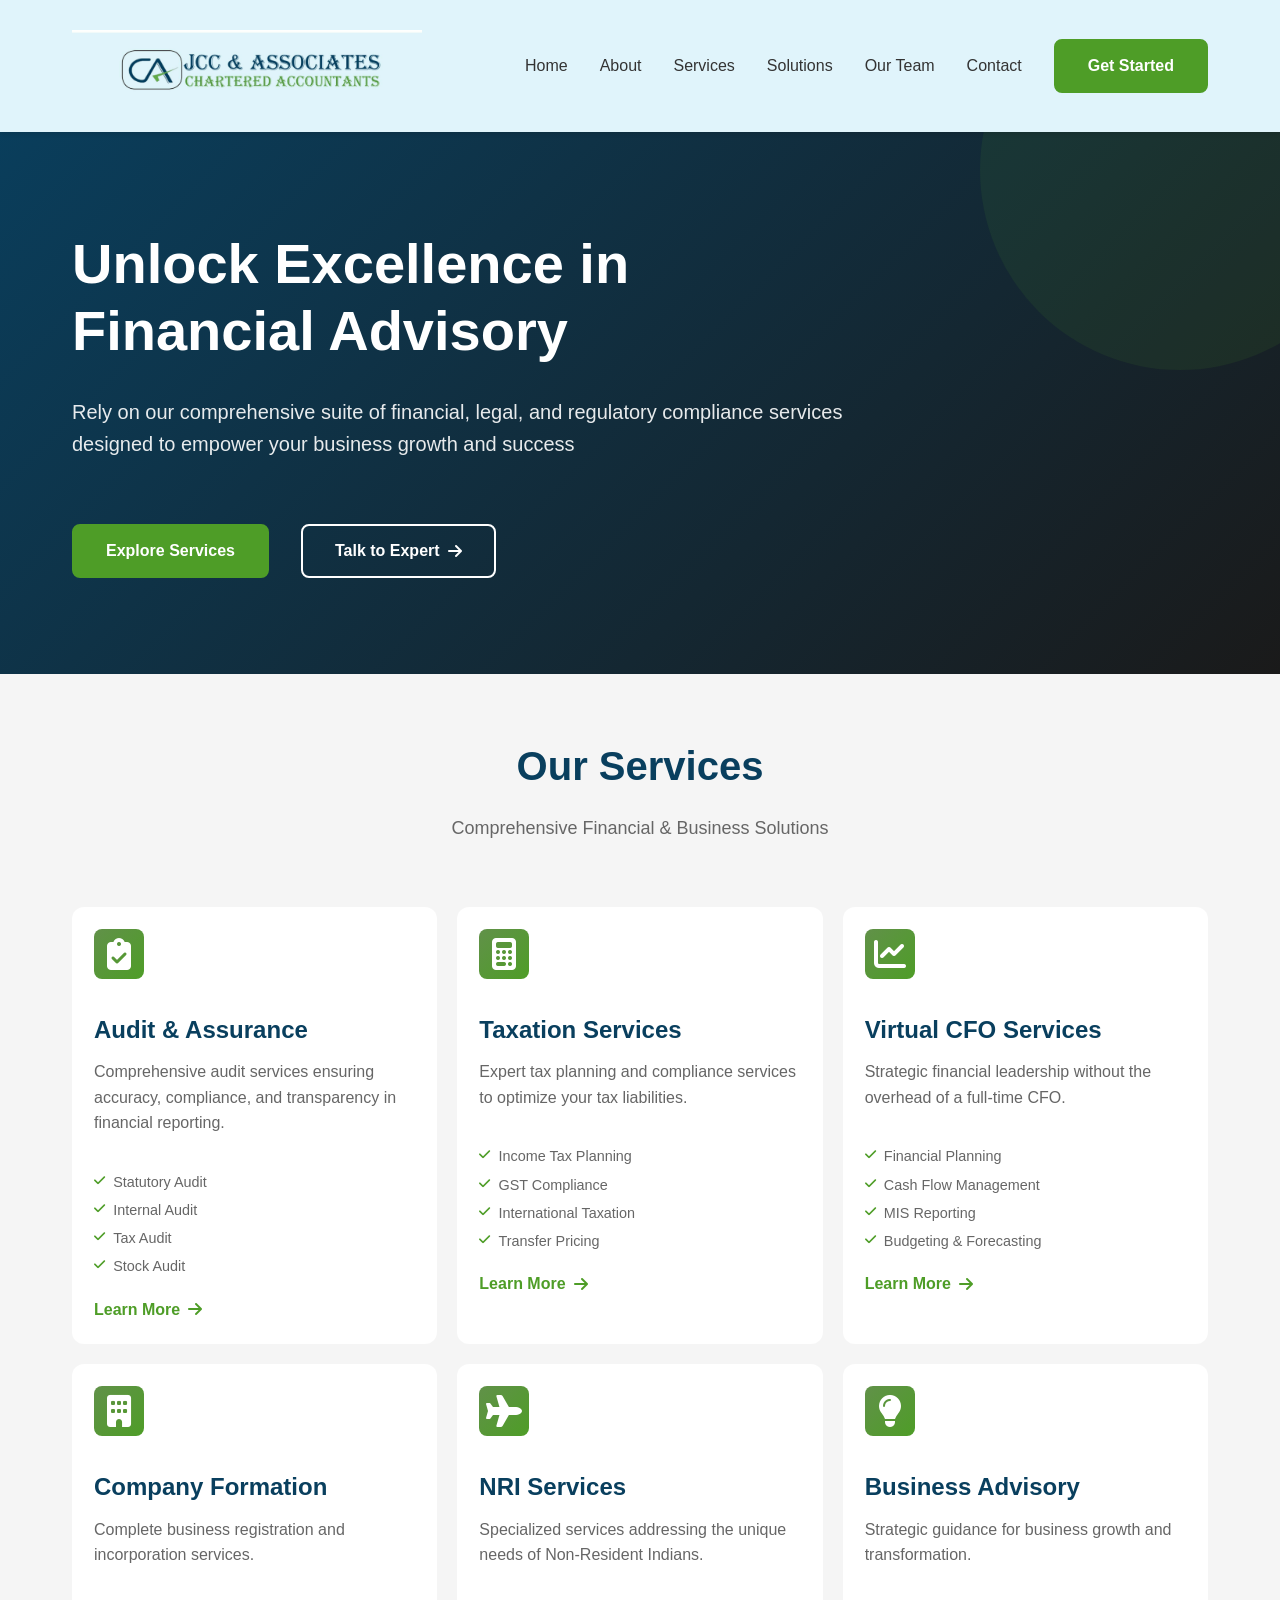
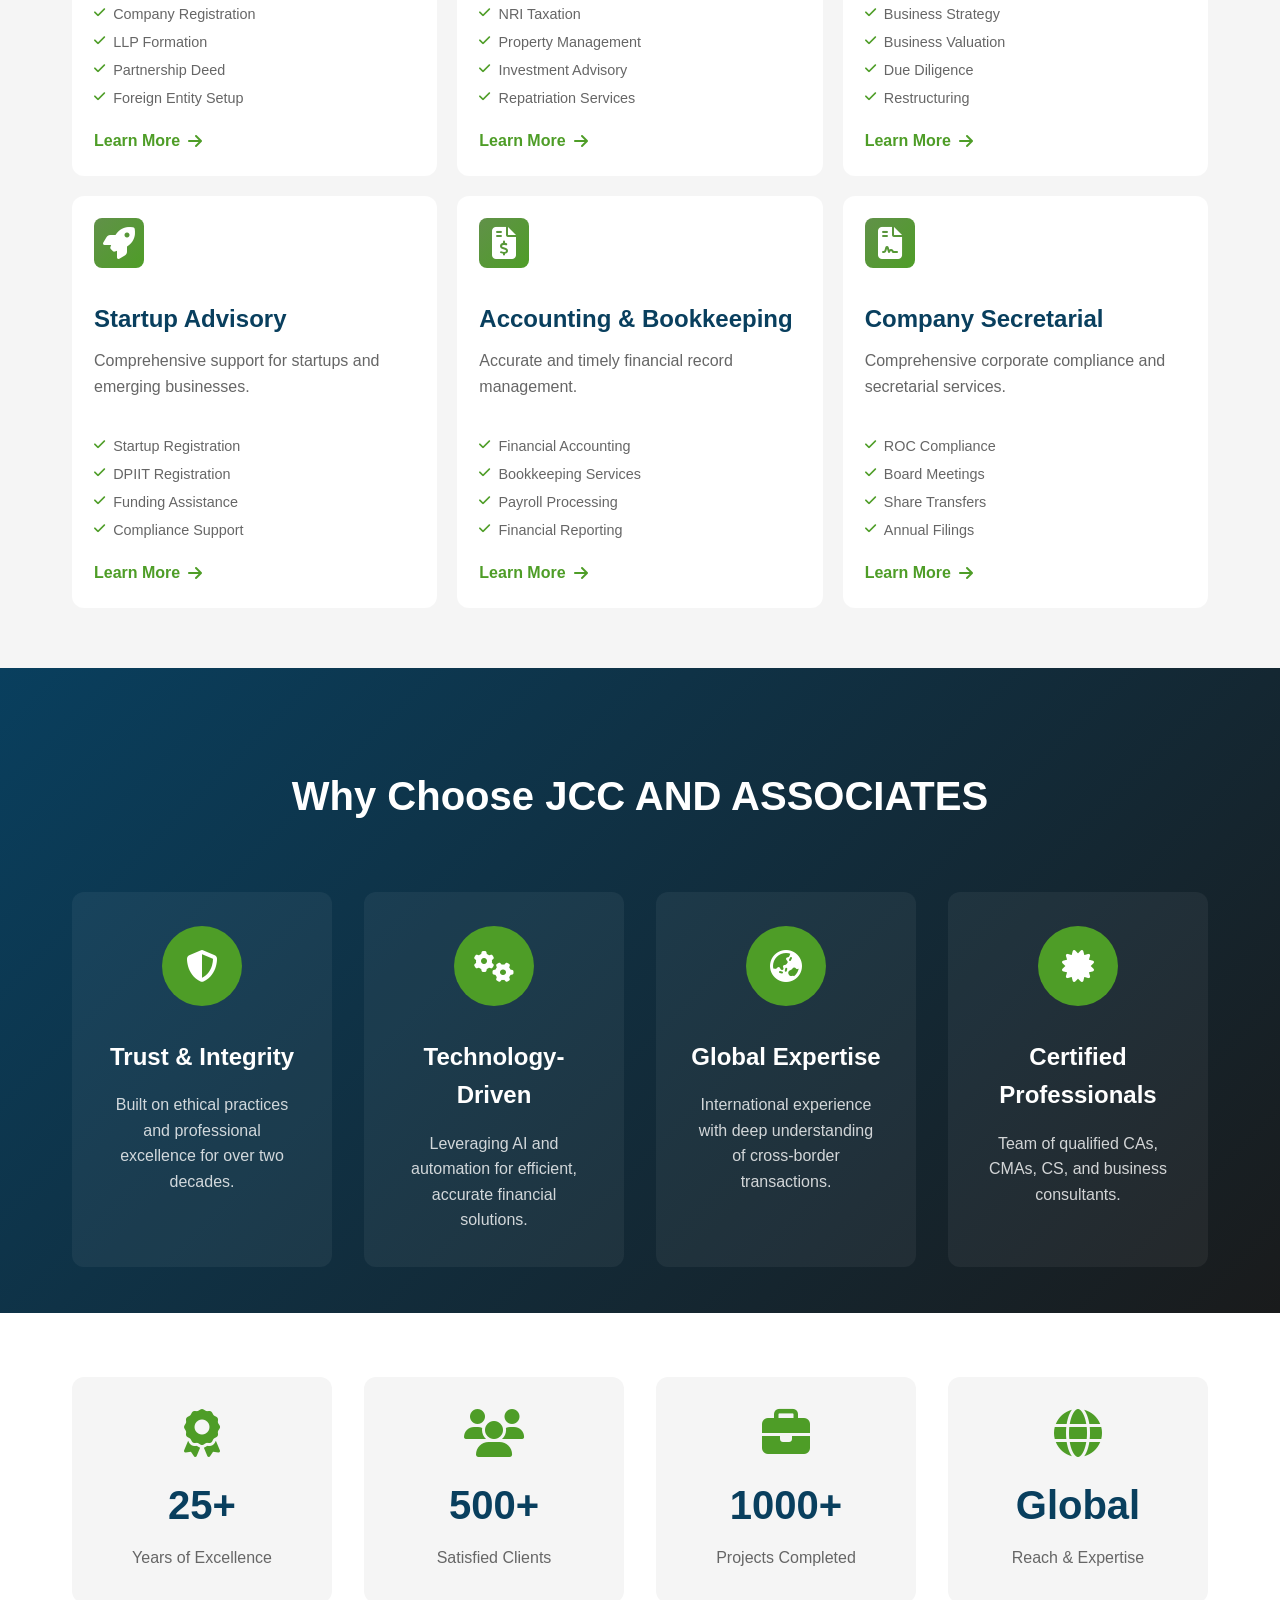
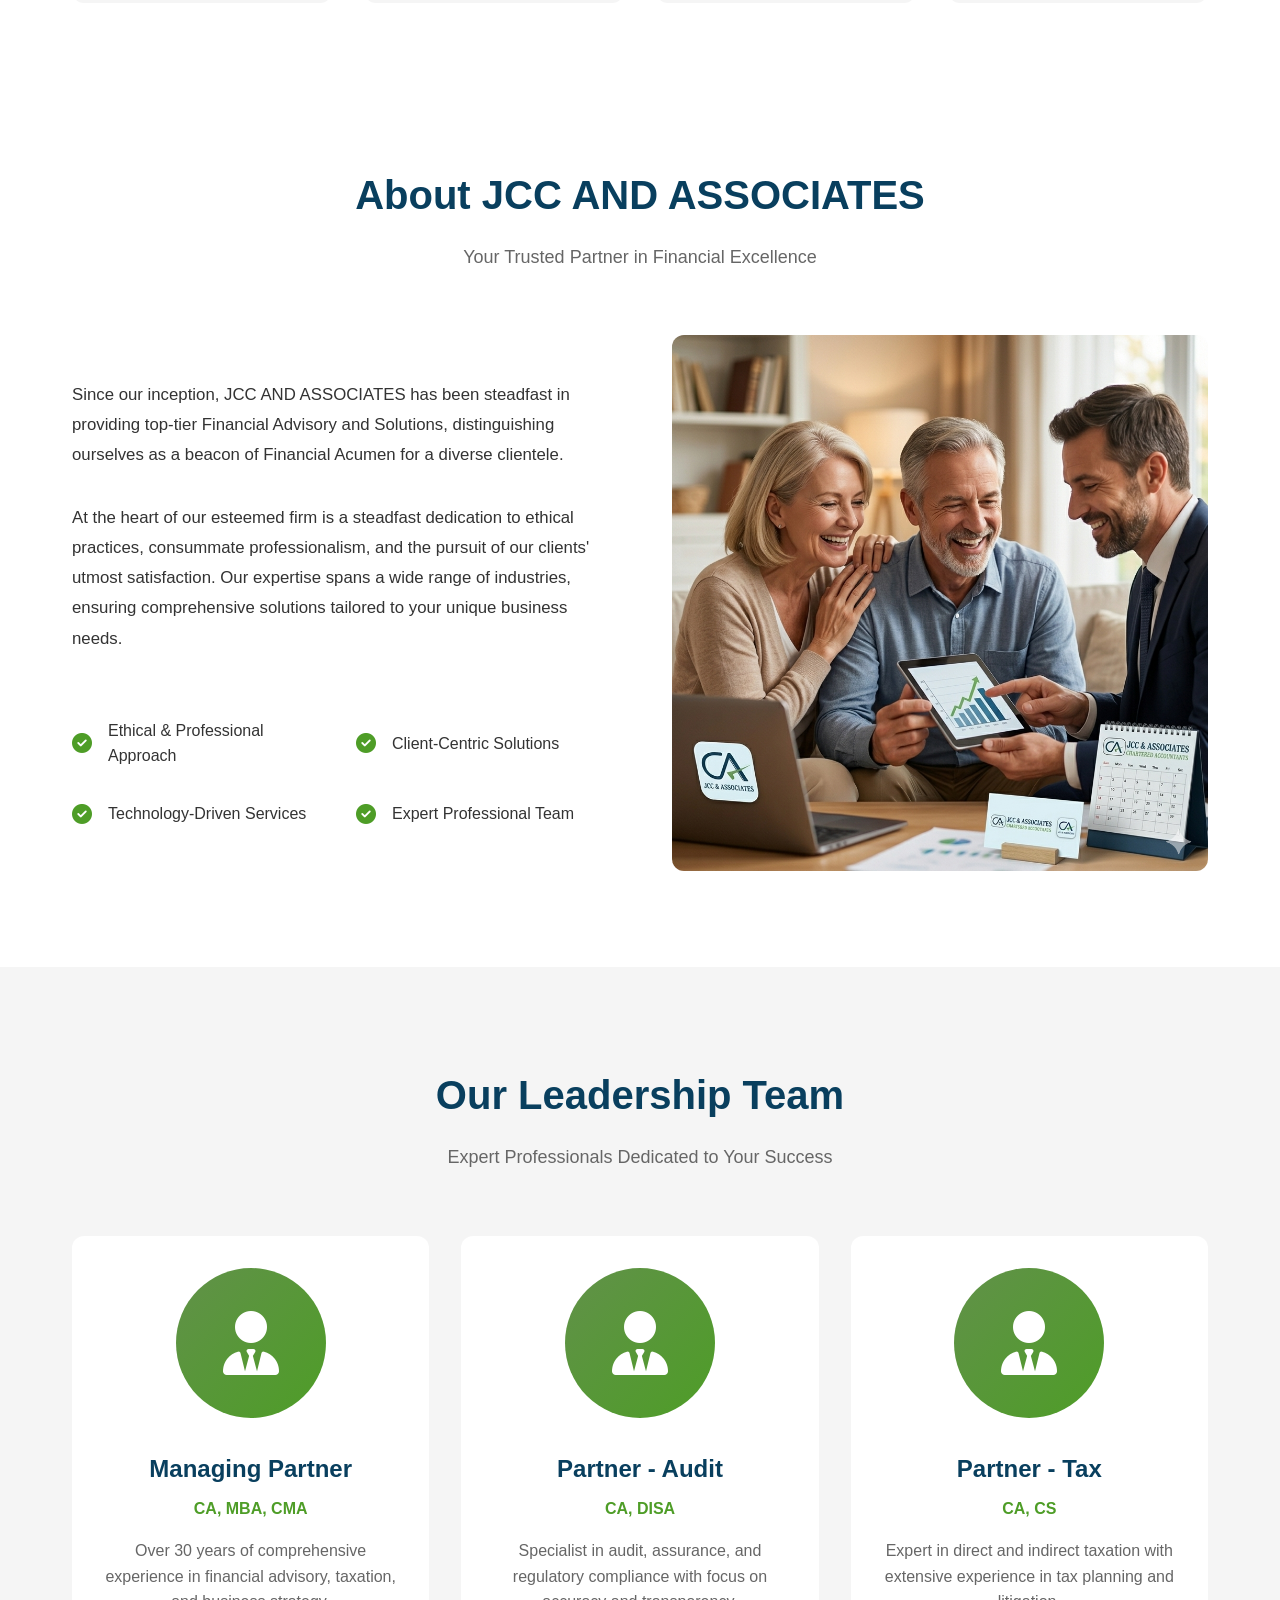
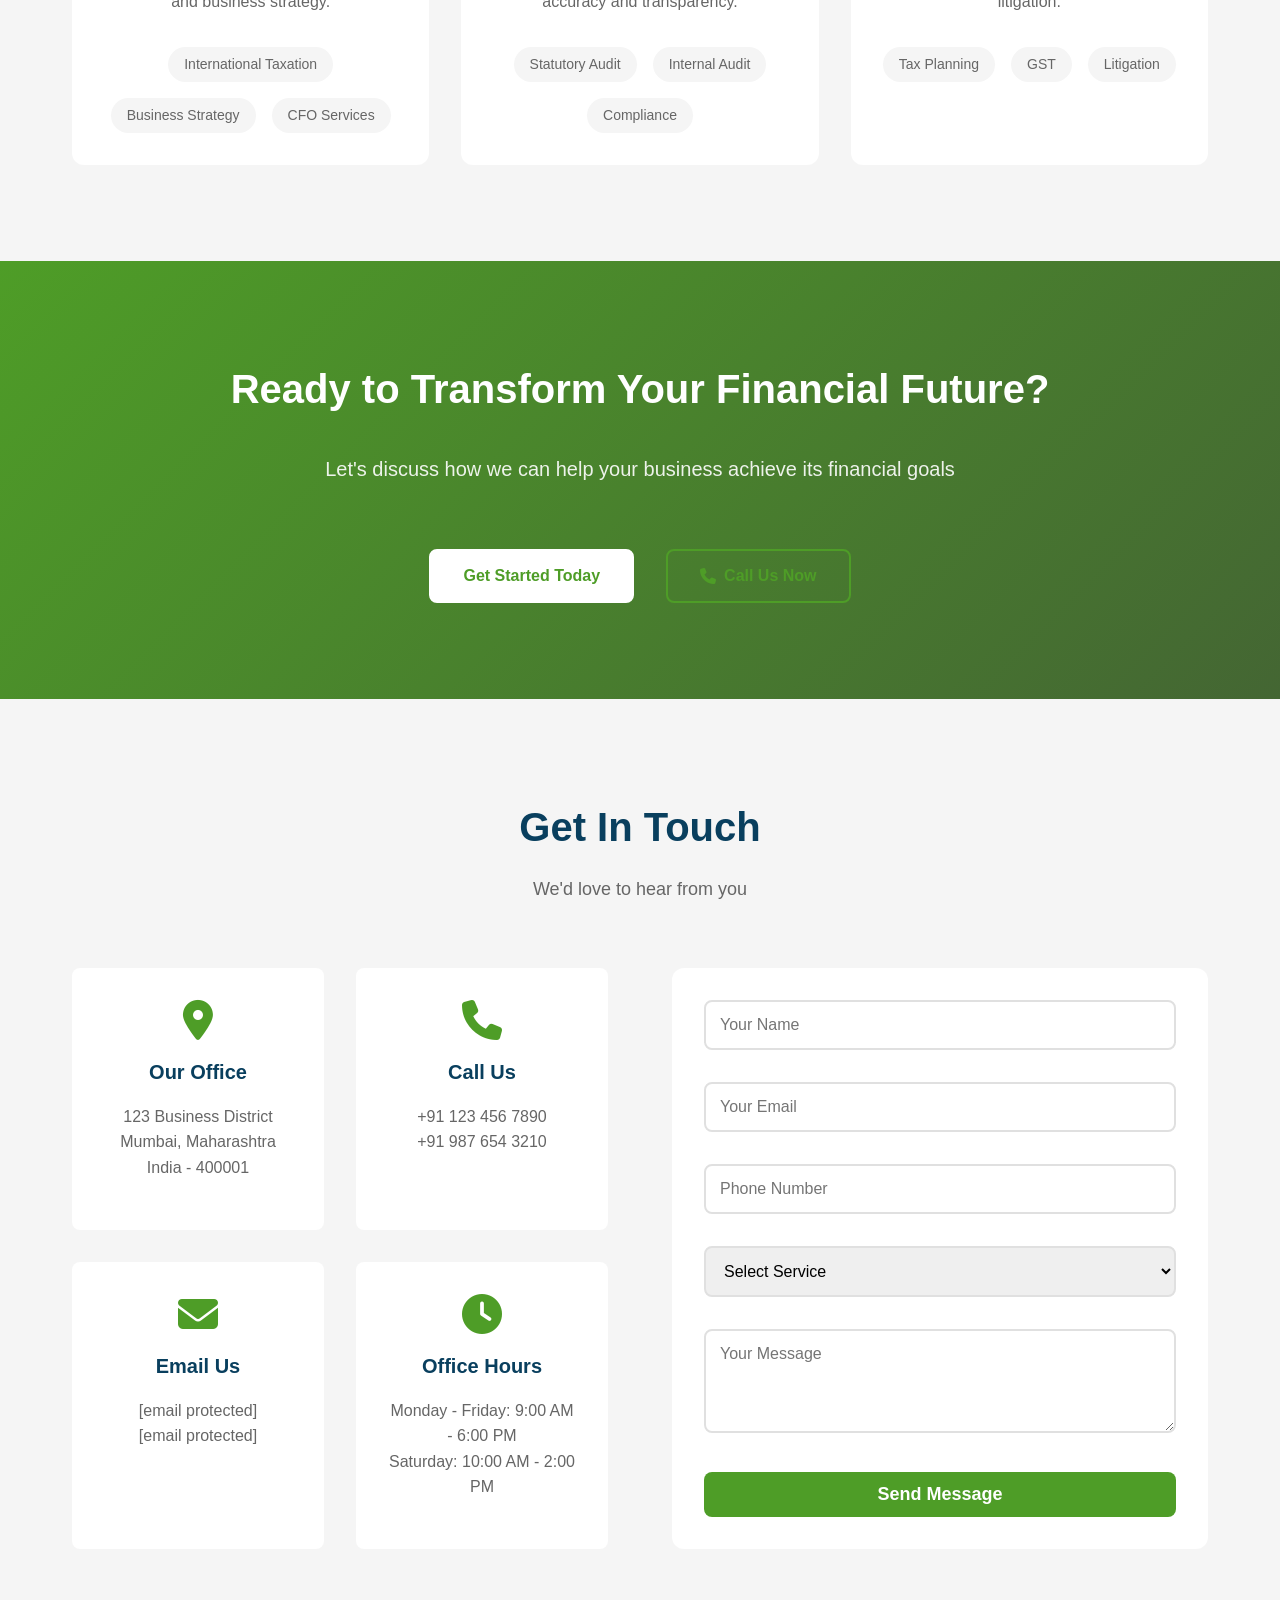
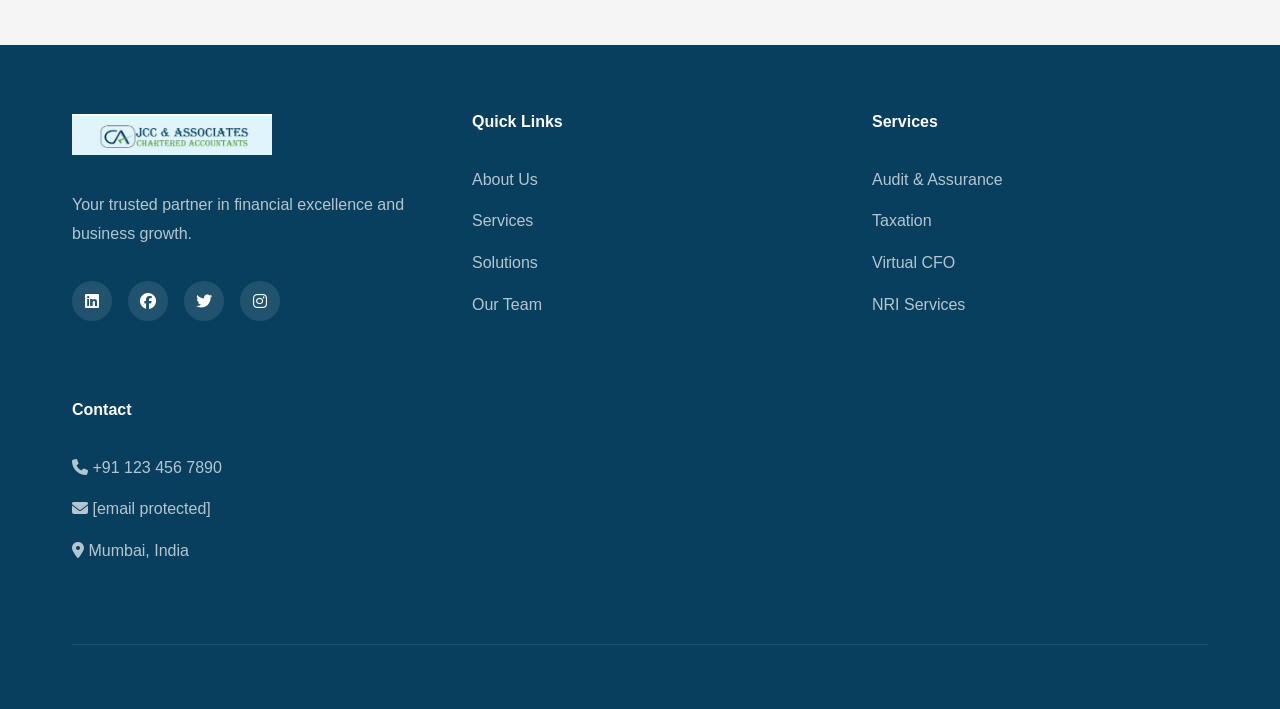
<file: index.html>
<!DOCTYPE html>
<html lang="en">
<head>
  <meta charset="UTF-8">
  <meta name="viewport" content="width=device-width, initial-scale=1.0">
  <title>JCC AND ASSOCIATES | Chartered Accountants & Business Advisors</title>
  <link rel="stylesheet" href="css/styles.css">
  <link rel="stylesheet" href="https://cdnjs.cloudflare.com/ajax/libs/font-awesome/6.4.0/css/all.min.css">
</head>
<body>
<!-- Navigation -->
<nav class="navbar" id="navbar">
  <div class="container">
    <div class="nav-wrapper">
      <div class="logo">
        <img src="img/logo.jpg" alt="JCC AND ASSOCIATES - Chartered Accountants" class="logo-image">
      </div>
      <div class="nav-menu" id="navMenu">
        <a href="#home" class="nav-link">Home</a>
        <a href="#about" class="nav-link">About</a>
        <a href="#services" class="nav-link">Services</a>
        <a href="#solutions" class="nav-link">Solutions</a>
        <a href="#team" class="nav-link">Our Team</a>
        <a href="#contact" class="nav-link">Contact</a>
        <a href="#contact" class="btn-primary">Get Started</a>
      </div>
      <div class="mobile-toggle" id="mobileToggle">
        <span></span>
        <span></span>
        <span></span>
      </div>
    </div>
  </div>
</nav>

<!-- Hero Section -->
<section class="hero" id="home">
  <div class="container">
    <div class="hero-content">
      <h1 class="hero-title">Unlock Excellence in Financial Advisory</h1>
      <p class="hero-subtitle">Rely on our comprehensive suite of financial, legal, and regulatory compliance services designed to empower your business growth and success</p>
      <div class="hero-buttons">
        <a href="#services" class="btn-primary">Explore Services</a>
        <a href="#contact" class="btn-secondary">
          Talk to Expert
          <i class="fas fa-arrow-right"></i>
        </a>
      </div>
    </div>
  </div>
  <div class="hero-decoration"></div>
</section>

<!-- Services Section -->
<section class="services-section" id="services">
  <div class="container">
    <div class="section-header">
      <h2 class="section-title">Our Services</h2>
      <p class="section-subtitle">Comprehensive Financial & Business Solutions</p>
    </div>
    <div class="services-grid">
      <!-- Audit & Assurance -->
      <div class="service-card">
        <div class="service-icon">
          <i class="fas fa-clipboard-check"></i>
        </div>
        <h3>Audit & Assurance</h3>
        <p>Comprehensive audit services ensuring accuracy, compliance, and transparency in financial reporting.</p>
        <ul class="service-list">
          <li>Statutory Audit</li>
          <li>Internal Audit</li>
          <li>Tax Audit</li>
          <li>Stock Audit</li>
        </ul>
        <a href="#contact" class="service-link">Learn More <i class="fas fa-arrow-right"></i></a>
      </div>

      <!-- Taxation Services -->
      <div class="service-card">
        <div class="service-icon">
          <i class="fas fa-calculator"></i>
        </div>
        <h3>Taxation Services</h3>
        <p>Expert tax planning and compliance services to optimize your tax liabilities.</p>
        <ul class="service-list">
          <li>Income Tax Planning</li>
          <li>GST Compliance</li>
          <li>International Taxation</li>
          <li>Transfer Pricing</li>
        </ul>
        <a href="#contact" class="service-link">Learn More <i class="fas fa-arrow-right"></i></a>
      </div>

      <!-- Virtual CFO Services -->
      <div class="service-card">
        <div class="service-icon">
          <i class="fas fa-chart-line"></i>
        </div>
        <h3>Virtual CFO Services</h3>
        <p>Strategic financial leadership without the overhead of a full-time CFO.</p>
        <ul class="service-list">
          <li>Financial Planning</li>
          <li>Cash Flow Management</li>
          <li>MIS Reporting</li>
          <li>Budgeting & Forecasting</li>
        </ul>
        <a href="#contact" class="service-link">Learn More <i class="fas fa-arrow-right"></i></a>
      </div>

      <!-- Company Formation -->
      <div class="service-card">
        <div class="service-icon">
          <i class="fas fa-building"></i>
        </div>
        <h3>Company Formation</h3>
        <p>Complete business registration and incorporation services.</p>
        <ul class="service-list">
          <li>Company Registration</li>
          <li>LLP Formation</li>
          <li>Partnership Deed</li>
          <li>Foreign Entity Setup</li>
        </ul>
        <a href="#contact" class="service-link">Learn More <i class="fas fa-arrow-right"></i></a>
      </div>

      <!-- NRI Services -->
      <div class="service-card">
        <div class="service-icon">
          <i class="fas fa-plane"></i>
        </div>
        <h3>NRI Services</h3>
        <p>Specialized services addressing the unique needs of Non-Resident Indians.</p>
        <ul class="service-list">
          <li>NRI Taxation</li>
          <li>Property Management</li>
          <li>Investment Advisory</li>
          <li>Repatriation Services</li>
        </ul>
        <a href="#contact" class="service-link">Learn More <i class="fas fa-arrow-right"></i></a>
      </div>

      <!-- Business Advisory -->
      <div class="service-card">
        <div class="service-icon">
          <i class="fas fa-lightbulb"></i>
        </div>
        <h3>Business Advisory</h3>
        <p>Strategic guidance for business growth and transformation.</p>
        <ul class="service-list">
          <li>Business Strategy</li>
          <li>Business Valuation</li>
          <li>Due Diligence</li>
          <li>Restructuring</li>
        </ul>
        <a href="#contact" class="service-link">Learn More <i class="fas fa-arrow-right"></i></a>
      </div>

      <!-- Startup Services -->
      <div class="service-card">
        <div class="service-icon">
          <i class="fas fa-rocket"></i>
        </div>
        <h3>Startup Advisory</h3>
        <p>Comprehensive support for startups and emerging businesses.</p>
        <ul class="service-list">
          <li>Startup Registration</li>
          <li>DPIIT Registration</li>
          <li>Funding Assistance</li>
          <li>Compliance Support</li>
        </ul>
        <a href="#contact" class="service-link">Learn More <i class="fas fa-arrow-right"></i></a>
      </div>

      <!-- Accounting Services -->
      <div class="service-card">
        <div class="service-icon">
          <i class="fas fa-file-invoice-dollar"></i>
        </div>
        <h3>Accounting & Bookkeeping</h3>
        <p>Accurate and timely financial record management.</p>
        <ul class="service-list">
          <li>Financial Accounting</li>
          <li>Bookkeeping Services</li>
          <li>Payroll Processing</li>
          <li>Financial Reporting</li>
        </ul>
        <a href="#contact" class="service-link">Learn More <i class="fas fa-arrow-right"></i></a>
      </div>

      <!-- Company Secretarial -->
      <div class="service-card">
        <div class="service-icon">
          <i class="fas fa-file-contract"></i>
        </div>
        <h3>Company Secretarial</h3>
        <p>Comprehensive corporate compliance and secretarial services.</p>
        <ul class="service-list">
          <li>ROC Compliance</li>
          <li>Board Meetings</li>
          <li>Share Transfers</li>
          <li>Annual Filings</li>
        </ul>
        <a href="#contact" class="service-link">Learn More <i class="fas fa-arrow-right"></i></a>
      </div>
    </div>
  </div>
</section>


<!-- Why Choose Us -->
<section class="why-choose-section">
  <div class="container">
    <div class="section-header">
      <h2 class="section-title">Why Choose JCC AND ASSOCIATES</h2>
    </div>
    <div class="features-grid">
      <div class="feature-card">
        <div class="feature-icon">
          <i class="fas fa-shield-alt"></i>
        </div>
        <h3>Trust & Integrity</h3>
        <p>Built on ethical practices and professional excellence for over two decades.</p>
      </div>
      <div class="feature-card">
        <div class="feature-icon">
          <i class="fas fa-cogs"></i>
        </div>
        <h3>Technology-Driven</h3>
        <p>Leveraging AI and automation for efficient, accurate financial solutions.</p>
      </div>
      <div class="feature-card">
        <div class="feature-icon">
          <i class="fas fa-globe-asia"></i>
        </div>
        <h3>Global Expertise</h3>
        <p>International experience with deep understanding of cross-border transactions.</p>
      </div>
      <div class="feature-card">
        <div class="feature-icon">
          <i class="fas fa-certificate"></i>
        </div>
        <h3>Certified Professionals</h3>
        <p>Team of qualified CAs, CMAs, CS, and business consultants.</p>
      </div>
    </div>
  </div>
</section>

<!-- Stats Section -->
<section class="stats-section">
  <div class="container">
    <div class="stats-grid">
      <div class="stat-card">
        <i class="fas fa-award"></i>
        <h3>25+</h3>
        <p>Years of Excellence</p>
      </div>
      <div class="stat-card">
        <i class="fas fa-users"></i>
        <h3>500+</h3>
        <p>Satisfied Clients</p>
      </div>
      <div class="stat-card">
        <i class="fas fa-briefcase"></i>
        <h3>1000+</h3>
        <p>Projects Completed</p>
      </div>
      <div class="stat-card">
        <i class="fas fa-globe"></i>
        <h3>Global</h3>
        <p>Reach & Expertise</p>
      </div>
    </div>
  </div>
</section>

<!-- About Section -->
<section class="about-section" id="about">
  <div class="container">
    <div class="section-header">
      <h2 class="section-title">About JCC AND ASSOCIATES</h2>
      <p class="section-subtitle">Your Trusted Partner in Financial Excellence</p>
    </div>
    <div class="about-content">
      <div class="about-text">
        <p>Since our inception, JCC AND ASSOCIATES has been steadfast in providing top-tier Financial Advisory and Solutions, distinguishing ourselves as a beacon of Financial Acumen for a diverse clientele.</p>
        <p>At the heart of our esteemed firm is a steadfast dedication to ethical practices, consummate professionalism, and the pursuit of our clients' utmost satisfaction. Our expertise spans a wide range of industries, ensuring comprehensive solutions tailored to your unique business needs.</p>
        <div class="about-features">
          <div class="feature-item">
            <i class="fas fa-check-circle"></i>
            <span>Ethical & Professional Approach</span>
          </div>
          <div class="feature-item">
            <i class="fas fa-check-circle"></i>
            <span>Client-Centric Solutions</span>
          </div>
          <div class="feature-item">
            <i class="fas fa-check-circle"></i>
            <span>Technology-Driven Services</span>
          </div>
          <div class="feature-item">
            <i class="fas fa-check-circle"></i>
            <span>Expert Professional Team</span>
          </div>
        </div>
      </div>
      <div class="about-image">
        <div class="image-placeholder">
          <img src="img/about_img.png" alt="About Image">
        </div>
      </div>
    </div>
  </div>
</section>

<!-- Team Section -->
<section class="team-section" id="team">
  <div class="container">
    <div class="section-header">
      <h2 class="section-title">Our Leadership Team</h2>
      <p class="section-subtitle">Expert Professionals Dedicated to Your Success</p>
    </div>
    <div class="team-grid">
      <div class="team-card">
        <div class="team-image">
          <i class="fas fa-user-tie"></i>
        </div>
        <h3>Managing Partner</h3>
        <p class="team-role">CA, MBA, CMA</p>
        <p class="team-description">Over 30 years of comprehensive experience in financial advisory, taxation, and business strategy.</p>
        <div class="team-specialties">
          <span>International Taxation</span>
          <span>Business Strategy</span>
          <span>CFO Services</span>
        </div>
      </div>
      <div class="team-card">
        <div class="team-image">
          <i class="fas fa-user-tie"></i>
        </div>
        <h3>Partner - Audit</h3>
        <p class="team-role">CA, DISA</p>
        <p class="team-description">Specialist in audit, assurance, and regulatory compliance with focus on accuracy and transparency.</p>
        <div class="team-specialties">
          <span>Statutory Audit</span>
          <span>Internal Audit</span>
          <span>Compliance</span>
        </div>
      </div>
      <div class="team-card">
        <div class="team-image">
          <i class="fas fa-user-tie"></i>
        </div>
        <h3>Partner - Tax</h3>
        <p class="team-role">CA, CS</p>
        <p class="team-description">Expert in direct and indirect taxation with extensive experience in tax planning and litigation.</p>
        <div class="team-specialties">
          <span>Tax Planning</span>
          <span>GST</span>
          <span>Litigation</span>
        </div>
      </div>
    </div>
  </div>
</section>

<!-- CTA Section -->
<section class="cta-section">
  <div class="container">
    <div class="cta-content">
      <h2>Ready to Transform Your Financial Future?</h2>
      <p>Let's discuss how we can help your business achieve its financial goals</p>
      <div class="cta-buttons">
        <a href="#contact" class="btn-primary">Get Started Today</a>
        <a href="tel:+911234567890" class="btn-secondary-outline">
          <i class="fas fa-phone"></i> Call Us Now
        </a>
      </div>
    </div>
  </div>
</section>

<!-- Contact Section -->
<section class="contact-section" id="contact">
  <div class="container">
    <div class="section-header">
      <h2 class="section-title">Get In Touch</h2>
      <p class="section-subtitle">We'd love to hear from you</p>
    </div>
    <div class="contact-wrapper">
      <div class="contact-info">
        <div class="info-card">
          <i class="fas fa-map-marker-alt"></i>
          <h3>Our Office</h3>
          <p>123 Business District<br>Mumbai, Maharashtra<br>India - 400001</p>
        </div>
        <div class="info-card">
          <i class="fas fa-phone"></i>
          <h3>Call Us</h3>
          <p>+91 123 456 7890<br>+91 987 654 3210</p>
        </div>
        <div class="info-card">
          <i class="fas fa-envelope"></i>
          <h3>Email Us</h3>
          <p><a href="/cdn-cgi/l/email-protection" class="__cf_email__" data-cfemail="fe97909891be949d9d9f909a9f8d8d919d979f8a9b8dd09d9193">[email&#160;protected]</a><br><a href="/cdn-cgi/l/email-protection" class="__cf_email__" data-cfemail="3c5f5352485d5f487c565f5f5d52585d4f4f535f555d48594f125f5351">[email&#160;protected]</a></p>
        </div>
        <div class="info-card">
          <i class="fas fa-clock"></i>
          <h3>Office Hours</h3>
          <p>Monday - Friday: 9:00 AM - 6:00 PM<br>Saturday: 10:00 AM - 2:00 PM</p>
        </div>
      </div>
      <div class="contact-form">
        <form id="contactForm">
          <div class="form-group">
            <input type="text" placeholder="Your Name" required>
          </div>
          <div class="form-group">
            <input type="email" placeholder="Your Email" required>
          </div>
          <div class="form-group">
            <input type="tel" placeholder="Phone Number" required>
          </div>
          <div class="form-group">
            <select required>
              <option value="">Select Service</option>
              <option value="audit">Audit & Assurance</option>
              <option value="taxation">Taxation Services</option>
              <option value="cfo">Virtual CFO</option>
              <option value="company">Company Formation</option>
              <option value="nri">NRI Services</option>
              <option value="advisory">Business Advisory</option>
            </select>
          </div>
          <div class="form-group">
            <textarea placeholder="Your Message" rows="4" required></textarea>
          </div>
          <button type="submit" class="btn-primary">Send Message</button>
        </form>
      </div>
    </div>
  </div>
</section>

<!-- Footer -->
<footer class="footer">
  <div class="container">
    <div class="footer-content">
      <div class="footer-col">
        <img src="img/logo.jpg" alt="JCC AND ASSOCIATES" class="footer-logo">
        <p>Your trusted partner in financial excellence and business growth.</p>
        <div class="social-links">
          <a href="#"><i class="fab fa-linkedin"></i></a>
          <a href="#"><i class="fab fa-facebook"></i></a>
          <a href="#"><i class="fab fa-twitter"></i></a>
          <a href="#"><i class="fab fa-instagram"></i></a>
        </div>
      </div>
      <div class="footer-col">
        <h4>Quick Links</h4>
        <ul>
          <li><a href="#about">About Us</a></li>
          <li><a href="#services">Services</a></li>
          <li><a href="#solutions">Solutions</a></li>
          <li><a href="#team">Our Team</a></li>
        </ul>
      </div>
      <div class="footer-col">
        <h4>Services</h4>
        <ul>
          <li><a href="#services">Audit & Assurance</a></li>
          <li><a href="#services">Taxation</a></li>
          <li><a href="#services">Virtual CFO</a></li>
          <li><a href="#services">NRI Services</a></li>
        </ul>
      </div>
      <div class="footer-col">
        <h4>Contact</h4>
        <ul>
          <li><i class="fas fa-phone"></i> +91 123 456 7890</li>
          <li><i class="fas fa-envelope"></i> <a href="/cdn-cgi/l/email-protection" class="__cf_email__" data-cfemail="3d54535b527d575e5e5c53595c4e4e525e545c49584e135e5250">[email&#160;protected]</a></li>
          <li><i class="fas fa-map-marker-alt"></i> Mumbai, India</li>
        </ul>
      </div>
    </div>
    <div class="footer-bottom">
    </div>
  </div>
</file>
<file: css/styles.css>
/* ===========================
   CSS Reset & Base Styles
   =========================== */
* {
  margin: 0;
  padding: 0;
  box-sizing: border-box;
}

:root {
  /* Orange Developer Inspired Colors */
  --primary-color: #4e9d27;
  --primary-dark: #446633;
  --primary-light: #619149;
  --secondary-color: #093f5e;
  --secondary-dark: #1a1a1a;
  --accent-color: #0066cc;

  /* Neutral Colors */
  --white: #ffffff;
  --logo_back:#e0f4fb;
  --light-gray: #f5f5f5;
  --medium-gray: #e0e0e0;
  --dark-gray: #666666;
  --text-primary: #333333;
  --text-secondary: #666666;

  /* Spacing */
  --spacing-xs: 0.5rem;
  --spacing-sm: 1rem;
  --spacing-md: 2rem;
  --spacing-lg: 4rem;
  --spacing-xl: 6rem;

  /* Typography */
  --font-primary: 'Segoe UI', Tahoma, Geneva, Verdana, sans-serif;
  --font-secondary: -apple-system, BlinkMacSystemFont, 'Segoe UI', sans-serif;

  /* Borders */
  --border-radius: 8px;
  --border-radius-sm: 4px;
  --border-radius-lg: 12px;

  /* Shadows */
  --shadow-sm: 0 2px 4px rgba(0, 0, 0, 0.1);
  --shadow-md: 0 4px 6px rgba(0, 0, 0, 0.1);
  --shadow-lg: 0 10px 20px rgba(0, 0, 0, 0.1);
  --shadow-xl: 0 20px 40px rgba(0, 0, 0, 0.15);

  /* Transitions */
  --transition: all 0.3s ease;
}

body {
  font-family: var(--font-primary);
  color: var(--text-primary);
  line-height: 1.6;
  overflow-x: hidden;
}

.container {
  max-width: 1200px;
  margin: 0 auto;
  padding: 0 var(--spacing-md);
}

img {
  max-width: 100%;
  height: auto;
  display: block;
}

a {
  text-decoration: none;
  color: inherit;
  transition: var(--transition);
}

/* ===========================
   Navigation
   =========================== */
.navbar {
  background: var(--logo_back);
  box-shadow: var(--shadow-sm);
  position: fixed;
  top: 0;
  left: 0;
  right: 0;
  z-index: 1000;
  transition: var(--transition);
}

.navbar.scrolled {
  box-shadow: var(--shadow-md);
}

.nav-wrapper {
  display: flex;
  justify-content: space-between;
  align-items: center;
  padding: 1rem 0;
}

.logo {
  display: flex;
  align-items: center;
}

.logo-image {
  height: 100px;
  width: auto;
  max-width: 350px;
  object-fit: contain;
  transition: var(--transition);
}

.logo-image:hover {
  transform: scale(1.05);
}

/* Alternative styling if you want to add text alongside the logo */
.logo-with-text {
  display: flex;
  align-items: center;
  gap: 1rem;
}

.logo-with-text .logo-image {
  height: 45px;
}

.logo-with-text .logo-text h2 {
  color: var(--secondary-color);
  font-size: 1.2rem;
  font-weight: 700;
  margin-bottom: 0.1rem;
}

.logo-with-text .logo-text .tagline {
  color: var(--primary-color);
  font-size: 0.7rem;
  font-weight: 500;
  text-transform: uppercase;
  letter-spacing: 1px;
}

/* Legacy text logo styling (kept for reference) */
.logo h2 {
  color: var(--secondary-color);
  font-size: 1.5rem;
  font-weight: 700;
  margin-bottom: 0.2rem;
}

.logo .tagline {
  color: var(--primary-color);
  font-size: 0.75rem;
  font-weight: 500;
  text-transform: uppercase;
  letter-spacing: 1px;
}

.nav-menu {
  display: flex;
  align-items: center;
  gap: var(--spacing-md);
}

.nav-link {
  color: var(--text-primary);
  font-weight: 500;
  padding: 0.5rem 0;
  position: relative;
}

.nav-link::after {
  content: '';
  position: absolute;
  bottom: 0;
  left: 0;
  width: 0;
  height: 2px;
  background: var(--primary-color);
  transition: var(--transition);
}

.nav-link:hover::after {
  width: 100%;
}

.mobile-toggle {
  display: none;
  flex-direction: column;
  gap: 5px;
  cursor: pointer;
}

.mobile-toggle span {
  width: 25px;
  height: 3px;
  background: var(--secondary-color);
  transition: var(--transition);
}

/* ===========================
   Buttons
   =========================== */
.btn-primary {
  background: var(--primary-color);
  color: var(--white);
  padding: 0.75rem 2rem;
  border-radius: var(--border-radius);
  font-weight: 600;
  display: inline-block;
  transition: var(--transition);
  border: 2px solid var(--primary-color);
}

.btn-primary:hover {
  background: var(--primary-dark);
  border-color: var(--primary-dark);
  transform: translateY(-2px);
  box-shadow: var(--shadow-md);
}

.btn-secondary {
  background: transparent;
  color: var(--white);
  padding: 0.75rem 2rem;
  border: 2px solid var(--white);
  border-radius: var(--border-radius);
  font-weight: 600;
  display: inline-flex;
  align-items: center;
  gap: 0.5rem;
  transition: var(--transition);
}

.btn-secondary:hover {
  background: var(--white);
  color: var(--primary-color);
}

.btn-secondary-outline {
  background: transparent;
  color: var(--primary-color);
  padding: 0.75rem 2rem;
  border: 2px solid var(--primary-color);
  border-radius: var(--border-radius);
  font-weight: 600;
  display: inline-flex;
  align-items: center;
  gap: 0.5rem;
  transition: var(--transition);
}

.btn-secondary-outline:hover {
  background: var(--primary-color);
  color: var(--white);
}

/* ===========================
   Hero Section
   =========================== */
.hero {
  background: linear-gradient(135deg, var(--secondary-color) 0%, var(--secondary-dark) 100%);
  color: var(--white);
  padding: 10rem var(--spacing-md) 6rem;
  position: relative;
  overflow: hidden;
  margin-top: 70px;
}

.hero-decoration {
  position: absolute;
  top: -100px;
  right: -100px;
  width: 400px;
  height: 400px;
  background: var(--primary-color);
  opacity: 0.1;
  border-radius: 50%;
}

.hero-content {
  max-width: 800px;
  position: relative;
  z-index: 1;
}

.hero-title {
  font-size: 3.5rem;
  font-weight: 700;
  margin-bottom: var(--spacing-md);
  line-height: 1.2;
}

.hero-subtitle {
  font-size: 1.25rem;
  margin-bottom: var(--spacing-lg);
  color: rgba(255, 255, 255, 0.9);
  line-height: 1.6;
}

.hero-buttons {
  display: flex;
  gap: var(--spacing-md);
  flex-wrap: wrap;
}

/* ===========================
   Stats Section
   =========================== */
.stats-section {
  background: var(--white);
  padding: var(--spacing-lg) var(--spacing-md);
  margin-top: -50px;
  position: relative;
  z-index: 10;
}

.stats-grid {
  display: grid;
  grid-template-columns: repeat(auto-fit, minmax(250px, 1fr));
  gap: var(--spacing-md);
}

.stat-card {
  text-align: center;
  padding: var(--spacing-md);
  background: var(--light-gray);
  border-radius: var(--border-radius-lg);
  transition: var(--transition);
}

.stat-card:hover {
  transform: translateY(-5px);
  box-shadow: var(--shadow-lg);
}

.stat-card i {
  font-size: 3rem;
  color: var(--primary-color);
  margin-bottom: var(--spacing-sm);
}

.stat-card h3 {
  font-size: 2.5rem;
  font-weight: 700;
  color: var(--secondary-color);
  margin-bottom: 0.5rem;
}

.stat-card p {
  color: var(--text-secondary);
  font-weight: 500;
}

/* ===========================
   Section Styles
   =========================== */
section {
  padding: var(--spacing-xl) var(--spacing-md);
}

.section-header {
  text-align: center;
  margin-bottom: var(--spacing-lg);
}

.section-title {
  font-size: 2.5rem;
  font-weight: 700;
  color: var(--secondary-color);
  margin-bottom: var(--spacing-sm);
}

.section-subtitle {
  font-size: 1.125rem;
  color: var(--text-secondary);
  max-width: 600px;
  margin: 0 auto;
}

/* ===========================
   About Section
   =========================== */
.about-section {
  background: var(--white);
}

.about-content {
  display: grid;
  grid-template-columns: 1fr 1fr;
  gap: var(--spacing-lg);
  align-items: center;
}

.about-text p {
  margin-bottom: var(--spacing-md);
  font-size: 1.05rem;
  line-height: 1.8;
}

.about-features {
  display: grid;
  grid-template-columns: 1fr 1fr;
  gap: var(--spacing-md);
  margin-top: var(--spacing-lg);
}

.feature-item {
  display: flex;
  align-items: center;
  gap: var(--spacing-sm);
}

.feature-item i {
  color: var(--primary-color);
  font-size: 1.25rem;
}

.about-image {
  background: var(--light-gray);
  border-radius: var(--border-radius-lg);
  overflow: hidden;
}

.image-placeholder {
  aspect-ratio: 1;
  display: flex;
  align-items: center;
  justify-content: center;
  background: linear-gradient(135deg, var(--primary-light) 0%, var(--primary-color) 100%);
}
.image-placeholder img {
  width: 100%;
  height: 100%;
  object-fit: cover;
}
.image-placeholder i {
  font-size: 8rem;
  color: var(--white);
  opacity: 0.3;
}

/* ===========================
   Services Section
   =========================== */
.services-section {
  background: var(--light-gray);
}

.services-section {
  padding: 60px 20px;  /* reduce from 100px */
}

.services-grid {
  display: grid;
  grid-template-columns: repeat(auto-fill, minmax(320px, 1fr));
  gap: var(--spacing-md);
}

.services-grid {
  display: grid;
  grid-template-columns: repeat(auto-fit, minmax(320px, 1fr));
  gap: 20px;  /* reduce from 40px or more */
}

.service-card {
  background: var(--white);
  padding: var(--spacing-md);
  border-radius: var(--border-radius-lg);
  transition: var(--transition);
  border: 2px solid transparent;
}

.service-card:hover {
  border-color: var(--primary-color);
  transform: translateY(-5px);
  box-shadow: var(--shadow-xl);
}

.service-icon {
  width: 70px;
  height: 70px;
  background: linear-gradient(135deg, var(--primary-light) 0%, var(--primary-color) 100%);
  border-radius: var(--border-radius);
  display: flex;
  align-items: center;
  justify-content: center;
  margin-bottom: var(--spacing-md);
}

.service-icon {
  width: 50px;
  height: 50px;
  font-size: 20px;
}

.service-icon i {
  font-size: 2rem;
  color: var(--white);
}

.service-card h3 {
  font-size: 1.5rem;
  margin-bottom: var(--spacing-sm);
  color: var(--secondary-color);
}
.service-card {
  padding: 20px;   /* reduce if it is 30–40px */
  border-radius: 12px;
}

.service-card > p {
  color: var(--text-secondary);
  margin-bottom: var(--spacing-md);
  line-height: 1.6;
}
.service-card h3 {
  margin: 10px 0;
}
.service-list {
  list-style: none;
  margin-bottom: var(--spacing-sm); /* reduce spacing */
}

.service-list li {
  padding: 4px 0;
  font-size: 14px;
}

.service-list li {
  padding: 0.25rem 0;   /* reduce from 0.5rem */
  color: var(--text-secondary);
  position: relative;
  padding-left: 1.2rem; /* slightly smaller indent */
  font-size: 0.9rem;    /* optional: smaller text */
  line-height: 1.4;     /* tighter spacing */
}

.service-list li::before {
  content: '\f00c';
  font-family: 'Font Awesome 6 Free';
  font-weight: 900;
  position: absolute;
  left: 0;
  color: var(--primary-color);
  font-size: 0.8rem;   /* smaller icon */
}

.service-link {
  color: var(--primary-color);
  font-weight: 600;
  display: inline-flex;
  align-items: center;
  gap: 0.5rem;
}

.service-link:hover {
  color: var(--primary-dark);
}

.service-link i {
  transition: var(--transition);
}

.service-link:hover i {
  transform: translateX(5px);
}

/* ===========================
   Solutions Section
   =========================== */
.solutions-section {
  background: var(--white);
}

.solutions-grid {
  display: grid;
  gap: var(--spacing-md);
}

.solution-card {
  display: grid;
  grid-template-columns: 200px 1fr;
  gap: var(--spacing-md);
  background: var(--light-gray);
  border-radius: var(--border-radius-lg);
  padding: var(--spacing-md);
  transition: var(--transition);
}

.solution-card:hover {
  transform: translateX(10px);
  box-shadow: var(--shadow-lg);
}

.solution-image {
  background: linear-gradient(135deg, var(--primary-color) 0%, var(--primary-dark) 100%);
  border-radius: var(--border-radius);
  display: flex;
  align-items: center;
  justify-content: center;
  aspect-ratio: 1;
}

.solution-image i {
  font-size: 4rem;
  color: var(--white);
}

.solution-content h3 {
  font-size: 1.75rem;
  color: var(--secondary-color);
  margin-bottom: var(--spacing-sm);
}

.solution-content p {
  color: var(--text-secondary);
  margin-bottom: var(--spacing-md);
  line-height: 1.6;
}

.solution-tags {
  display: flex;
  gap: var(--spacing-sm);
  flex-wrap: wrap;
}

.tag {
  background: var(--white);
  padding: 0.4rem 1rem;
  border-radius: 20px;
  font-size: 0.875rem;
  color: var(--primary-color);
  font-weight: 500;
}

/* ===========================
   Why Choose Us Section
   =========================== */
.why-choose-section {
  background: linear-gradient(135deg, var(--secondary-color) 0%, var(--secondary-dark) 100%);
  color: var(--white);
}

.why-choose-section .section-title {
  color: var(--white);
}

.features-grid {
  display: grid;
  grid-template-columns: repeat(auto-fit, minmax(250px, 1fr));
  gap: var(--spacing-md);
}

.feature-card {
  text-align: center;
  padding: var(--spacing-md);
  background: rgba(255, 255, 255, 0.05);
  border-radius: var(--border-radius-lg);
  transition: var(--transition);
  border: 2px solid transparent;
}

.feature-card:hover {
  background: rgba(255, 255, 255, 0.1);
  border-color: var(--primary-color);
  transform: translateY(-5px);
}

.feature-icon {
  width: 80px;
  height: 80px;
  background: var(--primary-color);
  border-radius: 50%;
  display: flex;
  align-items: center;
  justify-content: center;
  margin: 0 auto var(--spacing-md);
}

.feature-icon i {
  font-size: 2rem;
  color: var(--white);
}

.feature-card h3 {
  font-size: 1.5rem;
  margin-bottom: var(--spacing-sm);
}

.feature-card p {
  color: rgba(255, 255, 255, 0.8);
}

/* ===========================
   Team Section
   =========================== */
.team-section {
  background: var(--light-gray);
}

.team-grid {
  display: grid;
  grid-template-columns: repeat(auto-fit, minmax(300px, 1fr));
  gap: var(--spacing-md);
}

.team-card {
  background: var(--white);
  padding: var(--spacing-md);
  border-radius: var(--border-radius-lg);
  text-align: center;
  transition: var(--transition);
}

.team-card:hover {
  transform: translateY(-10px);
  box-shadow: var(--shadow-xl);
}

.team-image {
  width: 150px;
  height: 150px;
  background: linear-gradient(135deg, var(--primary-light) 0%, var(--primary-color) 100%);
  border-radius: 50%;
  margin: 0 auto var(--spacing-md);
  display: flex;
  align-items: center;
  justify-content: center;
}

.team-image i {
  font-size: 4rem;
  color: var(--white);
}

.team-card h3 {
  font-size: 1.5rem;
  color: var(--secondary-color);
  margin-bottom: 0.5rem;
}

.team-role {
  color: var(--primary-color);
  font-weight: 600;
  margin-bottom: var(--spacing-sm);
}

.team-description {
  color: var(--text-secondary);
  margin-bottom: var(--spacing-md);
  line-height: 1.6;
}

.team-specialties {
  display: flex;
  gap: var(--spacing-sm);
  flex-wrap: wrap;
  justify-content: center;
}

.team-specialties span {
  background: var(--light-gray);
  padding: 0.4rem 1rem;
  border-radius: 20px;
  font-size: 0.875rem;
  color: var(--text-secondary);
}

/* ===========================
   CTA Section
   =========================== */
.cta-section {
  background: linear-gradient(135deg, var(--primary-color) 0%, var(--primary-dark) 100%);
  color: var(--white);
  text-align: center;
}

.cta-content h2 {
  font-size: 2.5rem;
  margin-bottom: var(--spacing-md);
}

.cta-content p {
  font-size: 1.25rem;
  margin-bottom: var(--spacing-lg);
  opacity: 0.9;
}

.cta-buttons {
  display: flex;
  gap: var(--spacing-md);
  justify-content: center;
  flex-wrap: wrap;
}

.cta-buttons .btn-primary {
  background: var(--white);
  color: var(--primary-color);
  border-color: var(--white);
}

.cta-buttons .btn-primary:hover {
  background: var(--secondary-color);
  color: var(--white);
  border-color: var(--secondary-color);
}

/* ===========================
   Contact Section
   =========================== */
.contact-section {
  background: var(--light-gray);
}

.contact-wrapper {
  display: grid;
  grid-template-columns: 1fr 1fr;
  gap: var(--spacing-lg);
}

.contact-info {
  display: grid;
  grid-template-columns: 1fr 1fr;
  gap: var(--spacing-md);
}

.info-card {
  background: var(--white);
  padding: var(--spacing-md);
  border-radius: var(--border-radius);
  text-align: center;
  transition: var(--transition);
}

.info-card:hover {
  transform: translateY(-5px);
  box-shadow: var(--shadow-md);
}

.info-card i {
  font-size: 2.5rem;
  color: var(--primary-color);
  margin-bottom: var(--spacing-sm);
}

.info-card h3 {
  font-size: 1.25rem;
  color: var(--secondary-color);
  margin-bottom: var(--spacing-sm);
}

.info-card p {
  color: var(--text-secondary);
  line-height: 1.6;
}

.contact-form {
  background: var(--white);
  padding: var(--spacing-md);
  border-radius: var(--border-radius-lg);
}

.form-group {
  margin-bottom: var(--spacing-md);
}

.form-group input,
.form-group select,
.form-group textarea {
  width: 100%;
  padding: 0.875rem;
  border: 2px solid var(--medium-gray);
  border-radius: var(--border-radius);
  font-family: inherit;
  font-size: 1rem;
  transition: var(--transition);
}

.form-group input:focus,
.form-group select:focus,
.form-group textarea:focus {
  outline: none;
  border-color: var(--primary-color);
}

.contact-form .btn-primary {
  width: 100%;
  cursor: pointer;
  border: none;
  font-size: 1.125rem;
}

/* ===========================
   Footer
   =========================== */
.footer {
  background: var(--secondary-color);
  color: var(--white);
  padding: var(--spacing-lg) var(--spacing-md) var(--spacing-md);
}

.footer-content {
  display: grid;
  grid-template-columns: repeat(auto-fit, minmax(250px, 1fr));
  gap: var(--spacing-lg);
  margin-bottom: var(--spacing-lg);
}

.footer-logo {
  height: 50px;
  width: auto;
  max-width: 200px;
  margin-bottom: var(--spacing-md);
  object-fit: contain;
}

.footer-col h3,
.footer-col h4 {
  margin-bottom: var(--spacing-md);
  color: var(--white);
}

.footer-col p {
  color: rgba(255, 255, 255, 0.7);
  line-height: 1.8;
  margin-bottom: var(--spacing-md);
}

.footer-col ul {
  list-style: none;
}

.footer-col ul li {
  margin-bottom: var(--spacing-sm);
}

.footer-col ul li a,
.footer-col ul li {
  color: rgba(255, 255, 255, 0.7);
  transition: var(--transition);
}

.footer-col ul li a:hover {
  color: var(--primary-color);
  padding-left: 5px;
}

.social-links {
  display: flex;
  gap: var(--spacing-sm);
  margin-top: var(--spacing-md);
}

.social-links a {
  width: 40px;
  height: 40px;
  background: rgba(255, 255, 255, 0.1);
  border-radius: 50%;
  display: flex;
  align-items: center;
  justify-content: center;
  transition: var(--transition);
}

.social-links a:hover {
  background: var(--primary-color);
  transform: translateY(-3px);
}

.footer-bottom {
  border-top: 1px solid rgba(255, 255, 255, 0.1);
  padding-top: var(--spacing-md);
  display: flex;
  justify-content: space-between;
  align-items: center;
  flex-wrap: wrap;
  gap: var(--spacing-md);
}

.footer-bottom p {
  color: rgba(255, 255, 255, 0.6);
}

.footer-links {
  display: flex;
  gap: var(--spacing-md);
}

.footer-links a {
  color: rgba(255, 255, 255, 0.6);
}

.footer-links a:hover {
  color: var(--primary-color);
}

/* ===========================
   Responsive Design
   =========================== */
@media (max-width: 968px) {
  .nav-menu {
    position: fixed;
    top: 70px;
    left: -100%;
    width: 100%;
    height: calc(100vh - 70px);
    background: var(--white);
    flex-direction: column;
    align-items: flex-start;
    padding: var(--spacing-md);
    box-shadow: var(--shadow-lg);
    transition: var(--transition);
  }

  .nav-menu.active {
    left: 0;
  }

  .mobile-toggle {
    display: flex;
  }

  .hero-title {
    font-size: 2.5rem;
  }

  .about-content,
  .contact-wrapper {
    grid-template-columns: 1fr;
  }

  .solution-card {
    grid-template-columns: 1fr;
  }

  .solution-image {
    max-width: 200px;
    margin: 0 auto;
  }

  .contact-info {
    grid-template-columns: 1fr;
  }

  .footer-bottom {
    flex-direction: column;
    text-align: center;
  }
}

@media (max-width: 640px) {
  .hero {
    padding: 8rem var(--spacing-md) 4rem;
  }

  .hero-title {
    font-size: 2rem;
  }

  .hero-subtitle {
    font-size: 1rem;
  }

  .hero-buttons {
    flex-direction: column;
  }

  .section-title {
    font-size: 2rem;
  }

  .stats-grid {
    grid-template-columns: 1fr;
  }

  .about-features {
    grid-template-columns: 1fr;
  }

  .services-grid {
    grid-template-columns: 1fr;
  }

  .cta-content h2 {
    font-size: 1.75rem;
  }

  .cta-buttons {
    flex-direction: column;
  }
}

/* ===========================
   Animations
   =========================== */
@keyframes fadeInUp {
  from {
    opacity: 0;
    transform: translateY(30px);
  }
  to {
    opacity: 1;
    transform: translateY(0);
  }
}

.hero-content,
.stat-card,
.service-card,
.solution-card {
  animation: fadeInUp 0.6s ease-out;
}

/* Smooth Scrolling */
html {
  scroll-behavior: smooth;
}

/* Selection Color */
::selection {
  background: var(--primary-color);
  color: var(--white);
}
</file>
